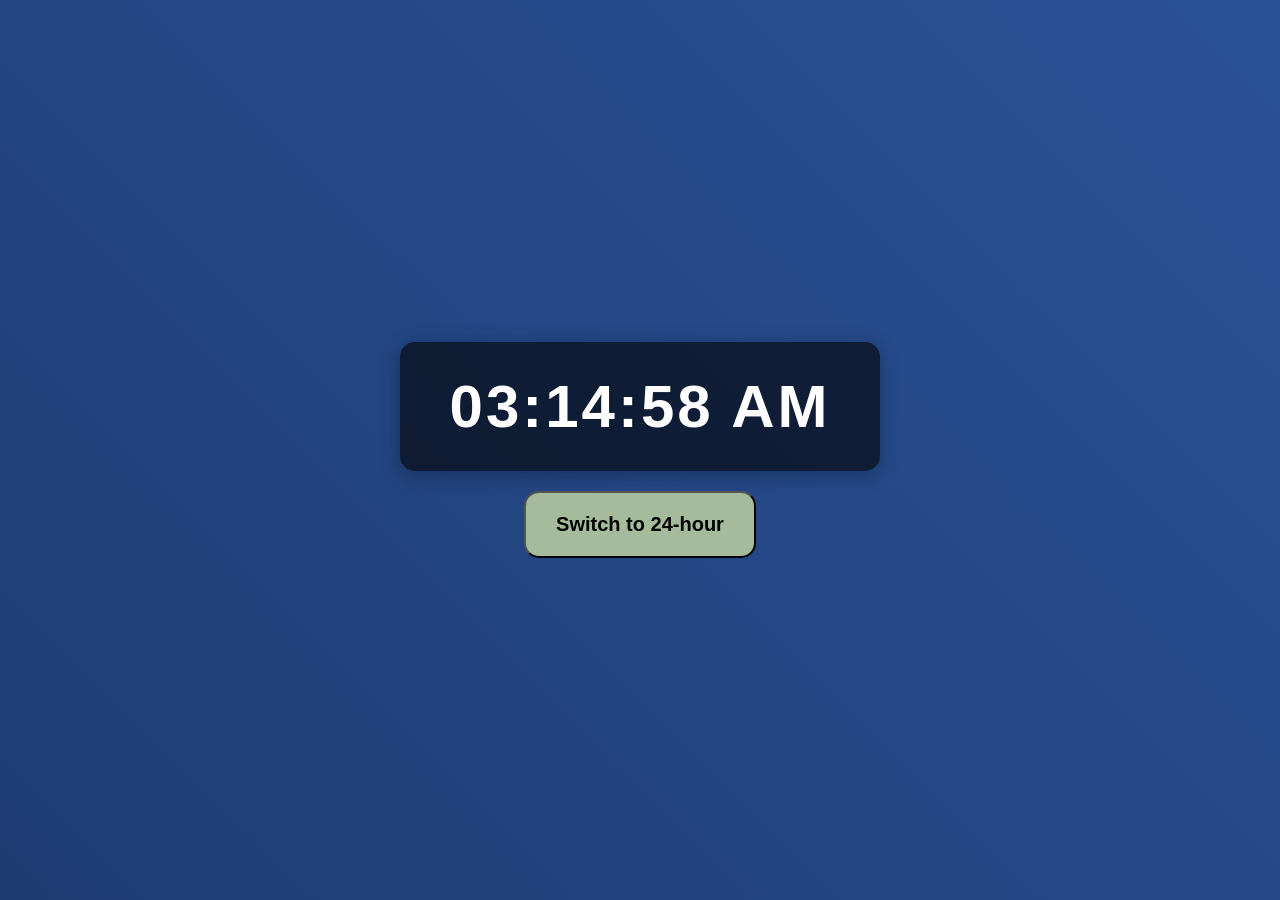
<file: Digital-Clock/index.html>
<!DOCTYPE html>
<html lang="en">
<head>
    <meta charset="UTF-8">
    <meta name="viewport" content="width=device-width, initial-scale=1.0">
    <title>Digital-Clock</title>
    <link rel="stylesheet" href="style.css">
</head>
<body>
    <div class="clock-container">
        <div id="clock">00:00:00</div>
    </div>
     <button class="change-format">Switch to 24-hour</button>
<script src="app.js"></script>
</body>
</html>
</file>
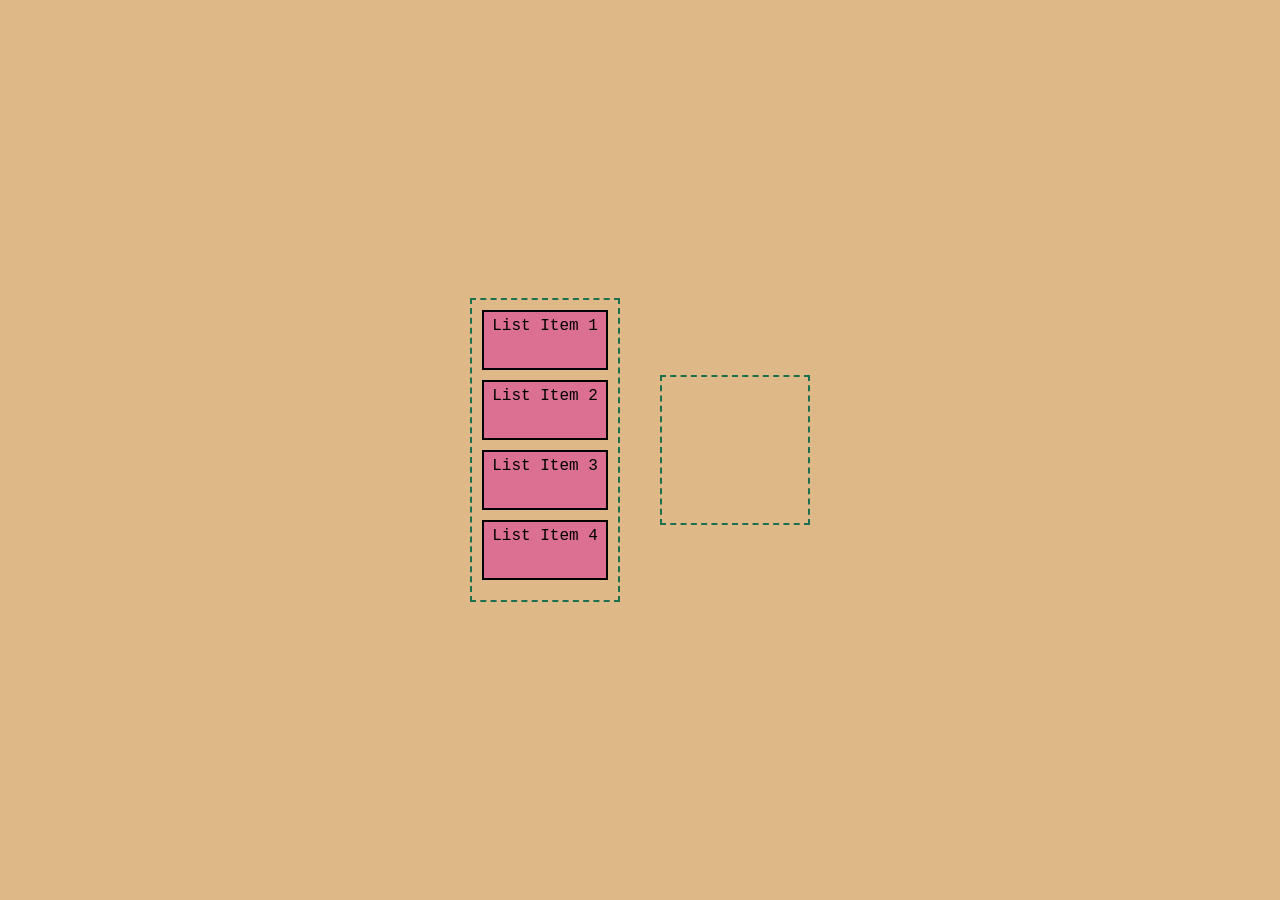
<file: Drag-and-Drop/index.html>
<!DOCTYPE html>
<html lang="en">
<head>
    <meta charset="UTF-8">
    <meta name="viewport" content="width=device-width, initial-scale=1.0">
    <title>Drag&Drop</title>
    <link rel="stylesheet" href="style.css">
</head>
<body>
    <div class="container">
        <div id="left">
            <div class="list" draggable="true">List Item 1</div>
            <div class="list" draggable="true">List Item 2</div>
            <div class="list" draggable="true">List Item 3</div>
            <div class="list" draggable="true">List Item 4</div>
        </div>
        <div id="right"></div>
    </div>

<script src="script.js"></script>
   
</body>
</html>
</file>
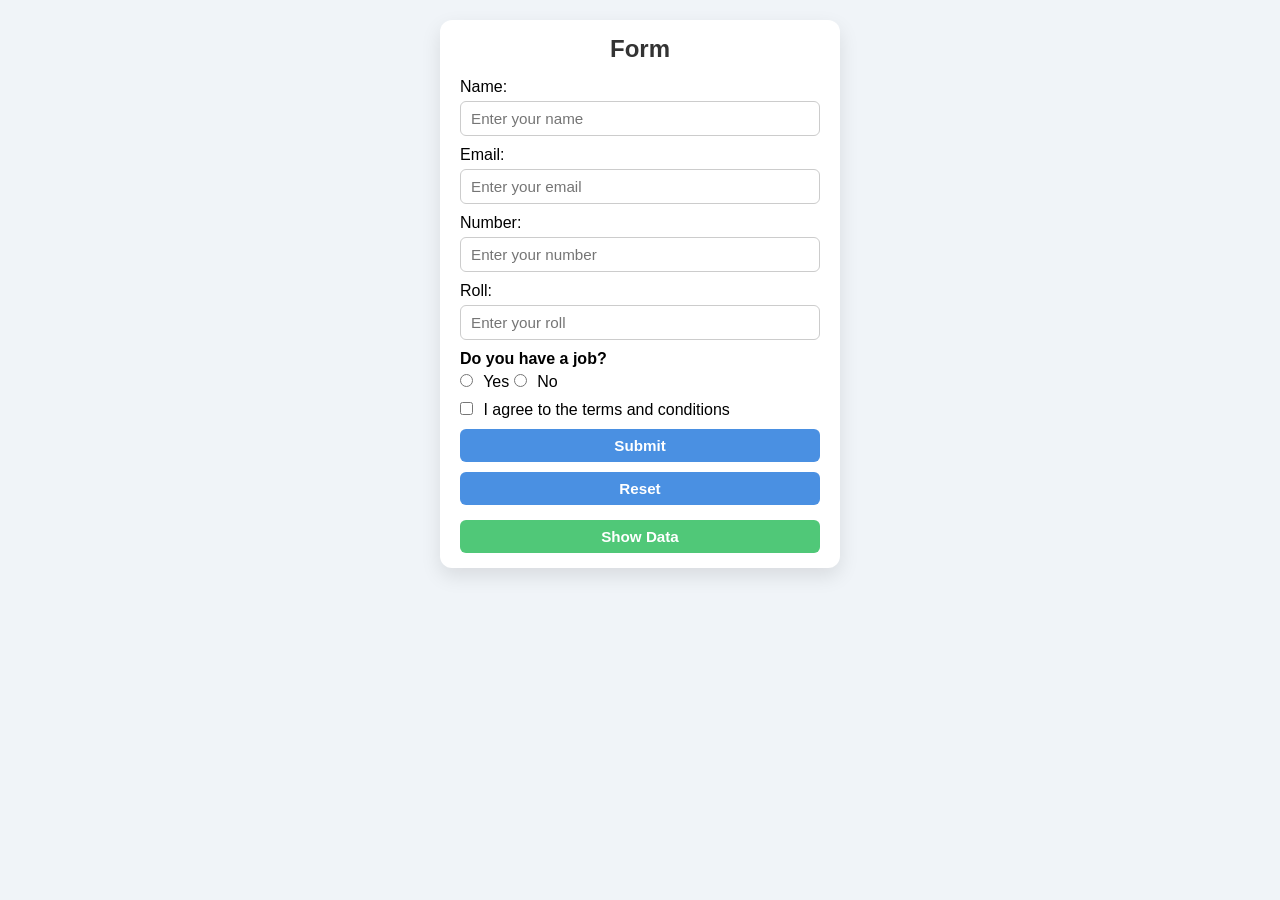
<file: form/index.html>
<!DOCTYPE html>
<html lang="en">
<head>
    <meta charset="UTF-8">
    <meta name="viewport" content="width=device-width, initial-scale=1.0">
    <title>Form</title>
    <link rel="stylesheet" href="style.css">
</head>
<body>
    <div class="container">
        <!-- Form Container -->
        <div class="formContainer">
            <h3>Form</h3>
            <form id="myForm">
                <label for="name">Name:</label>
                <input type="text" id="name" name="name" placeholder="Enter your name" required>
                
                <label for="email">Email:</label>
                <input type="email" id="email" name="email" placeholder="Enter your email" required>
                
                <label for="number">Number:</label>
                <input type="number" id="number" name="number" placeholder="Enter your number" required>
                
                <label for="roll">Roll:</label>
                <input type="number" id="roll" name="roll" placeholder="Enter your roll" required>

                <fieldset>
                    <legend>Do you have a job?</legend>
                    <label>
                        <input type="radio" name="job" value="yes" required> Yes
                    </label>
                    <label>
                        <input type="radio" name="job" value="no"> No
                    </label>
                </fieldset>

                <label>
                    <input type="checkbox" name="T&C" required> I agree to the terms and conditions
                </label>

                <button id="sub-btn" type="submit">Submit</button>
                <button id="reset-btn" type="button">Reset</button>
            </form>
        </div>

        <!-- Toggle button -->
        <button id="toggle-btn">Show Data</button>

        <!-- Result container -->
        <div class="result-container none">
            <p></p>
            <p></p>
            <p></p>
            <p></p>
            <p></p>
            <p></p>
        </div>

        <!-- Popup -->
        <div id="popup" class="popup none">
            <div class="popup-content">
                <span id="closePopup" class="close">&times;</span>
                <p id="popupMsg">Form submitted successfully!</p>
            </div>
        </div>
    </div>

    <script src="script.js"></script>
</body>
</html>
</file>
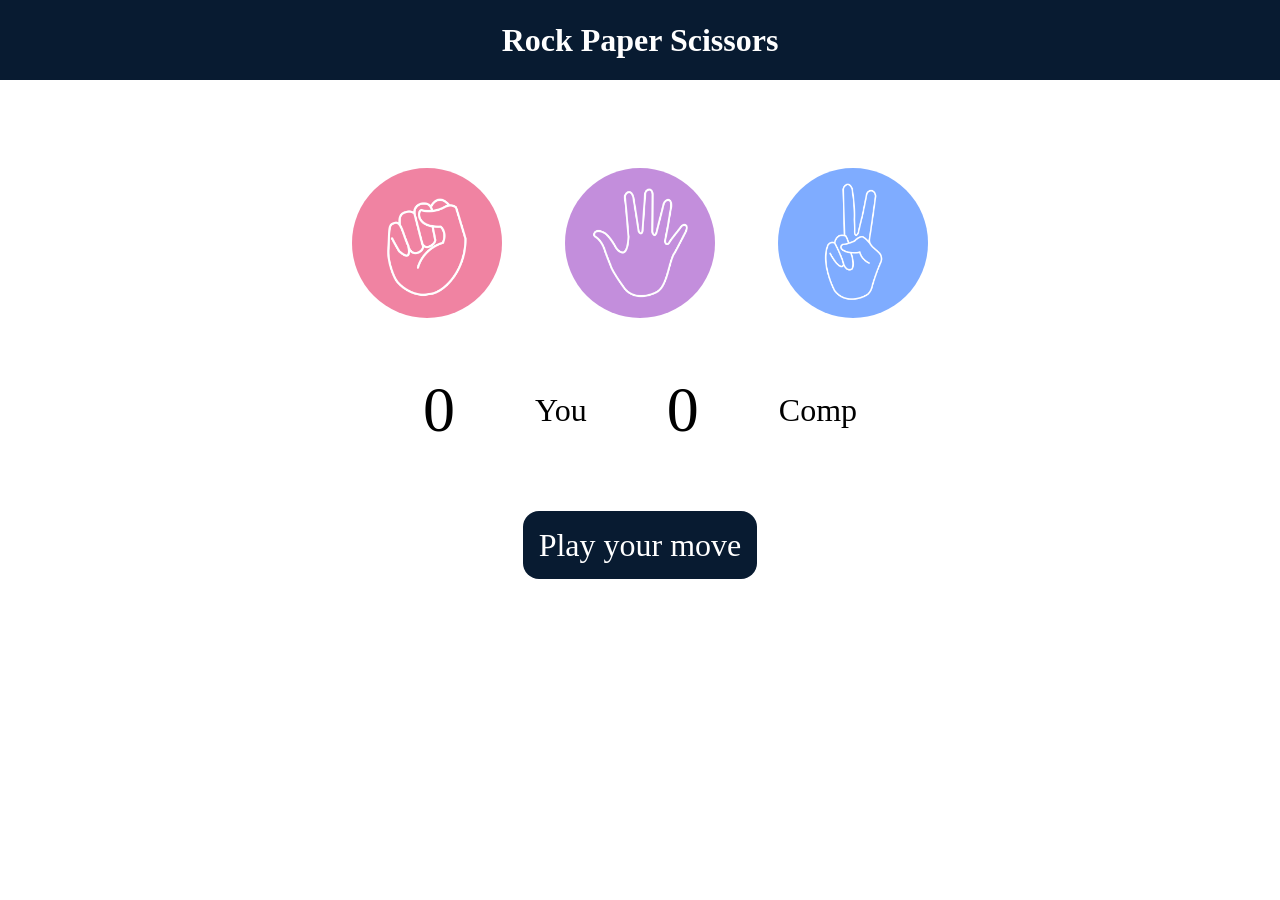
<file: rock-paper-scissor/index.html>
<!DOCTYPE html>
<html lang="en">
<head>
    <meta charset="UTF-8">
    <meta name="viewport" content="width=device-width, initial-scale=1.0">
    <title>Rock Paper Scissor</title>
    <link rel="stylesheet" href="style.css">
</head>
<body>
    <h1>Rock Paper Scissors</h1>
    <div class="choices">
        <div class="choice" id="rock">
            <img src="rock.png">
        </div>
        <div class="choice" id="paper">
            <img src="paper.png">
        </div>
        <div class="choice" id="scissors">
            <img src="scissors.png">
        </div>
    </div>
    <div class="score-board">
         <div class="score" id="user-score">0</div>
         <p>You</p>
         <div class="score" id="comp-score">0</div>
         <p>Comp</p>
    </div>
    </div>

    <div class="msg-container">
        <p id="msg">Play your move</p>
    </div>
<script src="app.js"></script>   
</body>
</html>
</file>
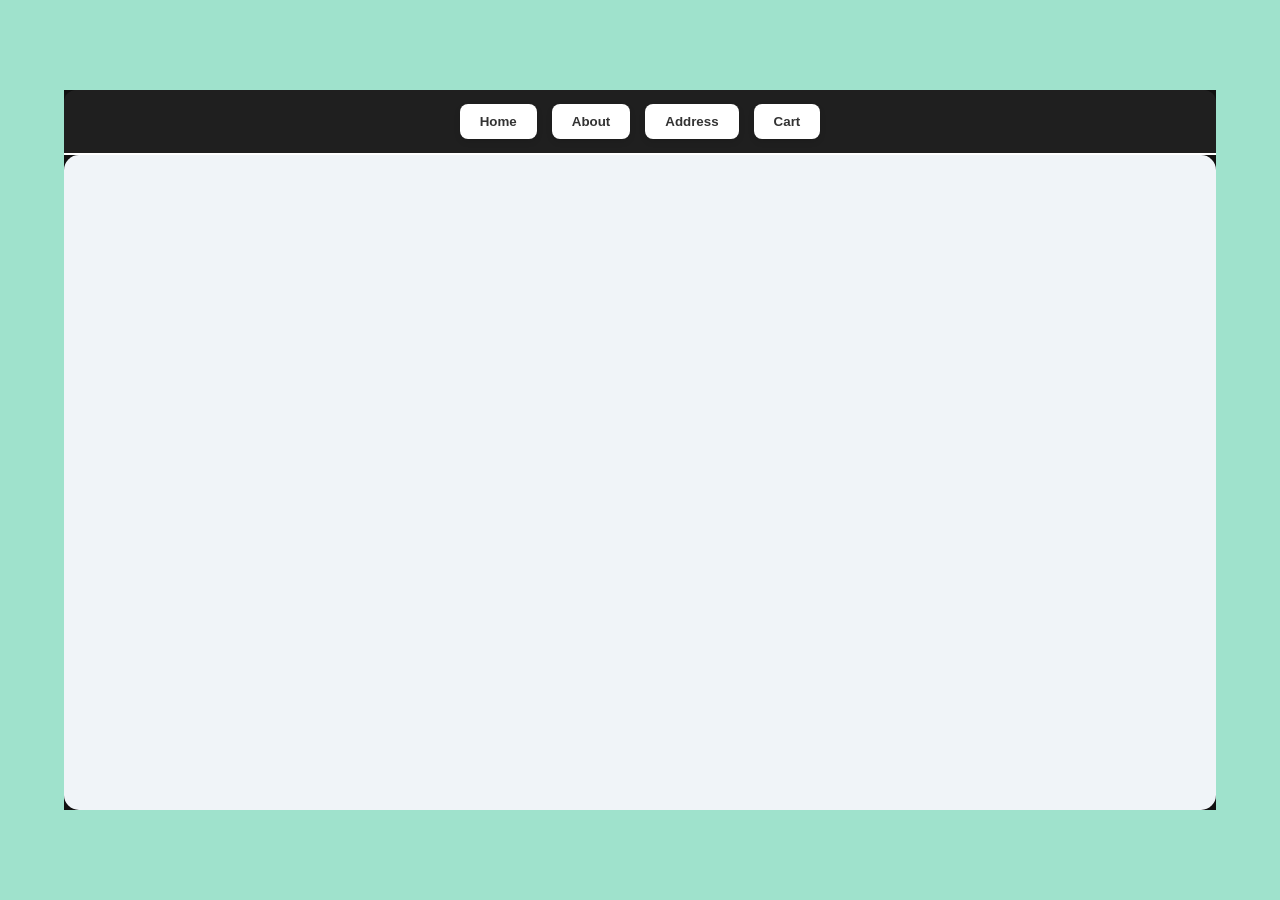
<file: tabs/index.html>
<!DOCTYPE html>
<html lang="en">
<head>
    <meta charset="UTF-8">
    <meta name="viewport" content="width=device-width, initial-scale=1.0">
    <title>Document</title>
    <link rel="stylesheet" href="style.css">
</head>
<body>
  <div class="container">

    <div class="card">

        <div class="nav">
        <button>Home</button>
        <button>About</button>
        <button>Address</button>
        <button>Cart</button>
        </div> 

    <div class="content">
      <div class="home">
        <img src="images/home.png" alt="">
        <p>home</p>
        <p>home</p>
        <p>home</p>
      </div>
      <div class="about">
        <img src="images/about.png" alt="">
       <p>about</p>
       <p>about</p>
        <p>about</p>
      </div>
      <div class="address"> 
        <img src="images/address.png" alt="">
         <p>address</p>
          <p>address</p>
          <p>address</p>
      </div>
      <div class="cart">
        <img src="images/cart.png" alt="">
         <p>cart</p>
          <p>cart</p>
           <p>cart</p>
      </div>
    </div> 

    </div>

  </div>  

<script src="app.js"></script>
</body>
</html>
</file>
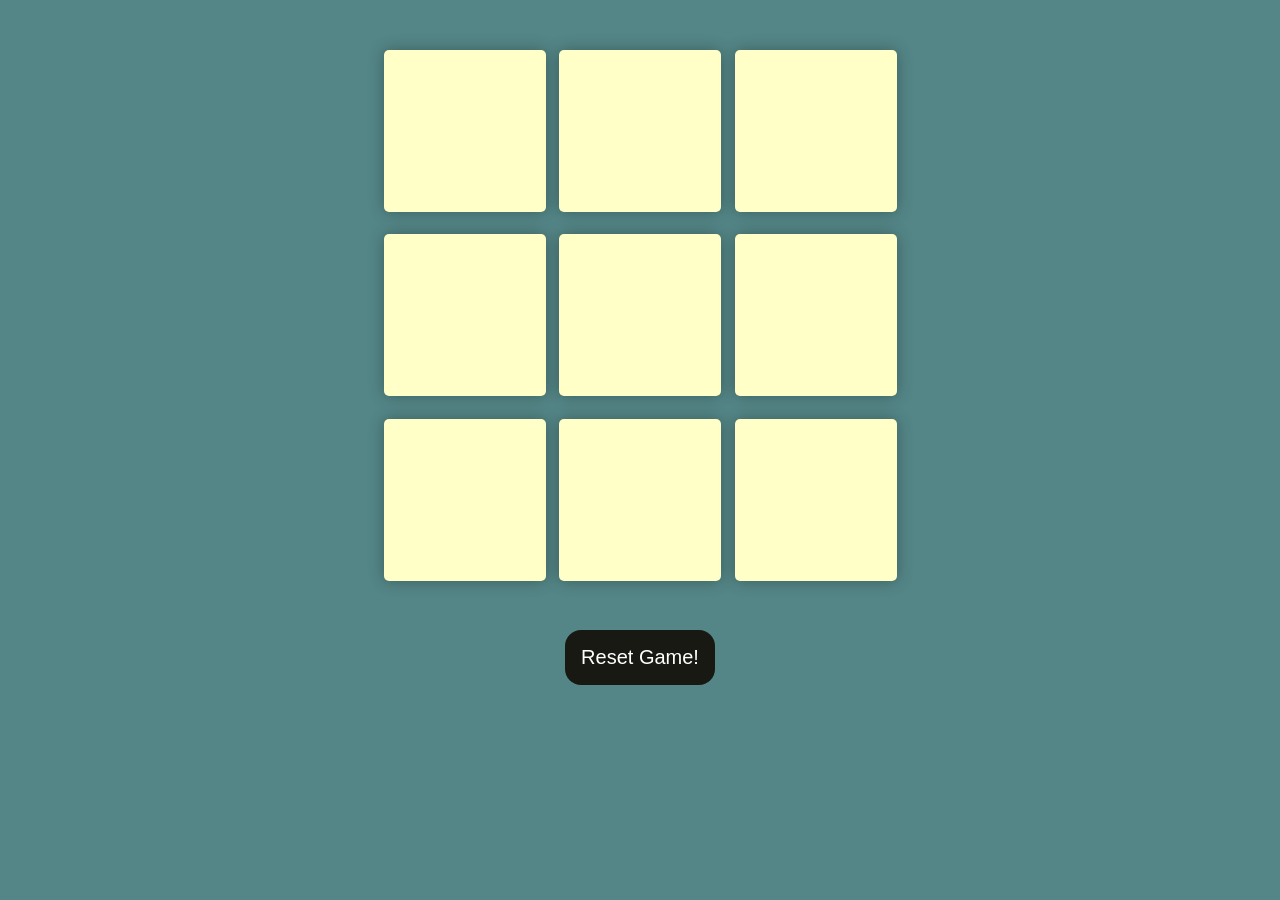
<file: tic tac toe/index.html>
<!DOCTYPE html>
<html lang="en">
<head>
    <meta charset="UTF-8">
    <meta name="viewport" content="width=device-width, initial-scale=1.0">
    <title>Tic Tac Toe</title>
    <link rel="stylesheet" href="style.css">
</head>
<body>
    <div class="msg-container hide">
        <p id="msg">Winner!</p>
        <button id="new-game">New Game!</button>
    </div>
    <main>
        <div class="container">
            <div class="game">
                <button class="box"></button>
                <button class="box"></button>
                <button class="box"></button>
                <button class="box"></button>
                <button class="box"></button>
                <button class="box"></button>
                <button class="box"></button>
                <button class="box"></button>
                <button class="box"></button>
            </div>
        </div>
        <button id="reset-game">Reset Game!</button>
    </main>
    <script src="app.js"></script>
</body>
</html>
</file>
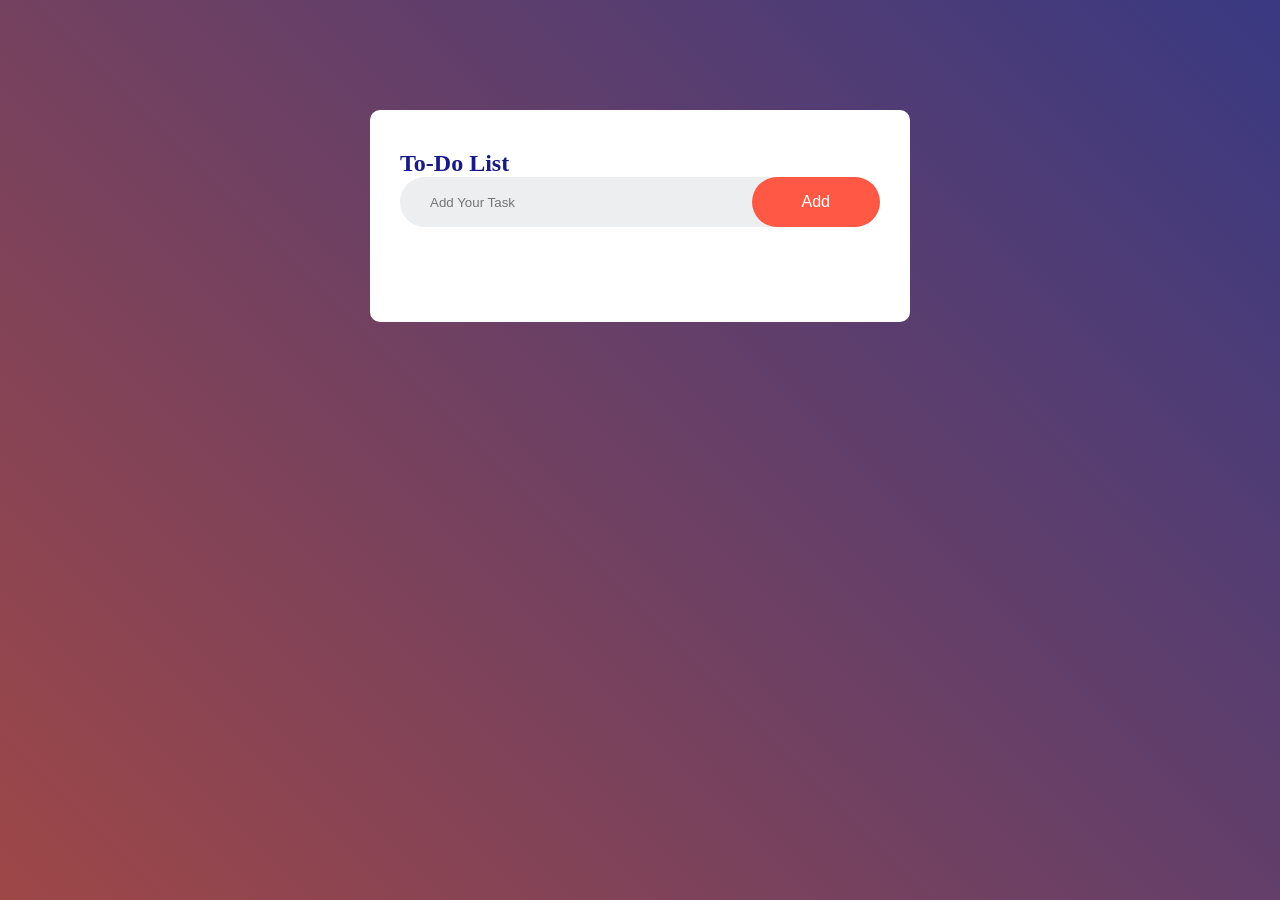
<file: todo-app/index.html>
<!DOCTYPE html>
<html lang="en">
<head>
    <meta charset="UTF-8">
    <meta name="viewport" content="width=device-width, initial-scale=1.0">
    <title>To-Do List</title>
    <link rel="stylesheet" href="style.css">
</head>
<body>
    <div class="container">
        <div class="todo-app">
            <h2>To-Do List</h2>
            <div class="row">
                <input type="text" id="input-box" placeholder="Add Your Task"> 
                <button onclick="addTask()">Add</button>
            </div>
            <div>
                <ul id="list-container">
                    <!-- <li class="checked">task 1</li>
                    <li>task 1</li>
                    <li>task 1</li> -->
                </ul>
            </div>
        </div>
    </div>

    <script src="app.js"></script>
</body>
</html>
</file>
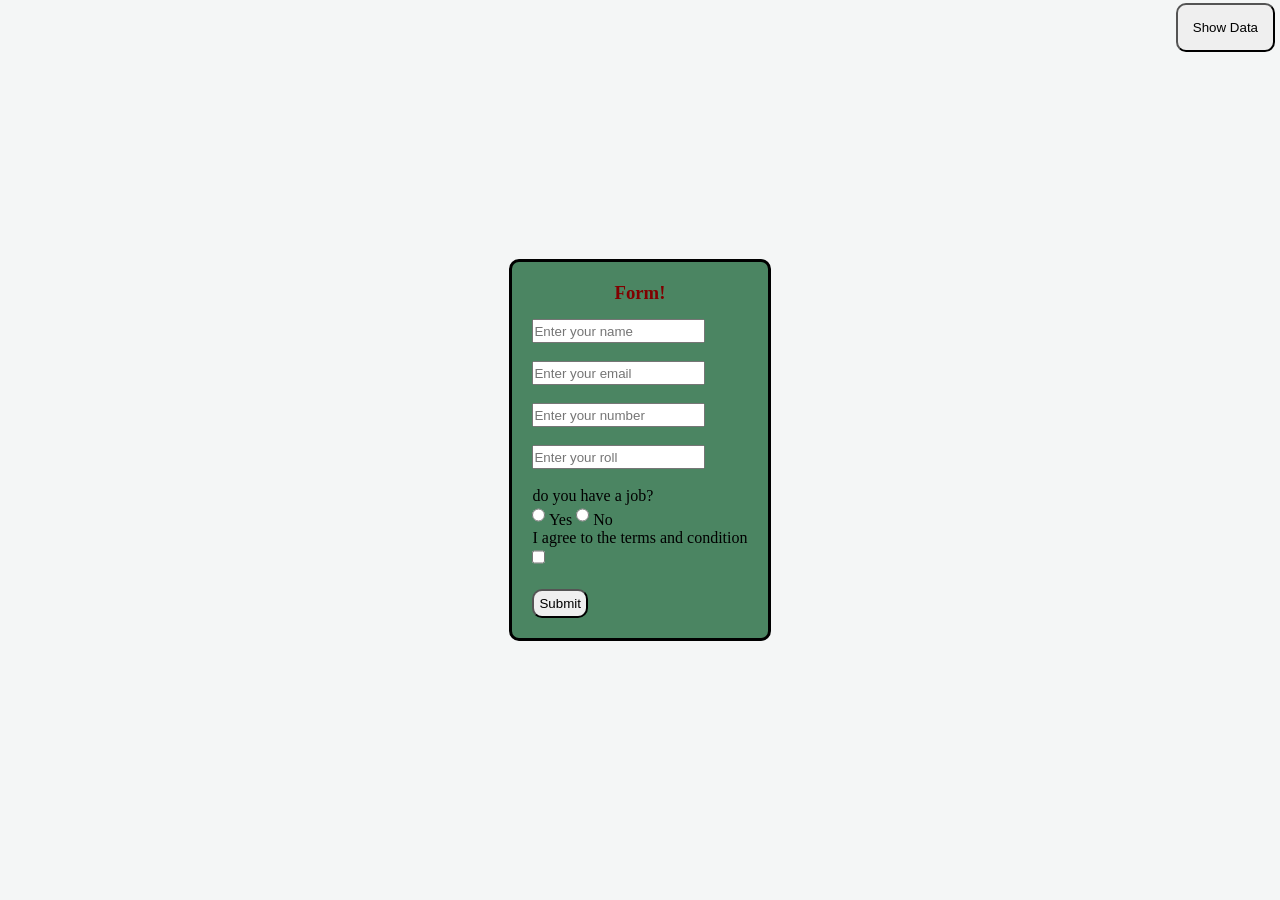
<file: form.html>
<!DOCTYPE html>
<html lang="en">
<head>
    <meta charset="UTF-8">
    <meta name="viewport" content="width=device-width, initial-scale=1.0">
    <title>Form</title>
    <link rel="stylesheet" href="form.css">
</head>
<body>
    <div class="container">
        <div class="formContainer">
        <h3>Form!</h3>
    <form id="myForm">
        <input type="text" name="name" placeholder="Enter your name">
        <br><br>
        <input type="email" name="email" placeholder="Enter your email">
        <br><br>
        <input type="number" name="number" placeholder="Enter your number">
        <br><br>
        <input type="number" name="roll" placeholder="Enter your roll">
        <br><br>
        <p>do you have a job?</p>
        <input type="radio" name="job" value="yes"> Yes
        <input type="radio" name="job" value="no"> No
        <br>
        <p>I agree to the terms and condition</p>
        <input type="checkbox" name="T&C">
        <br>
        <br>
        <button id="sub-btn" type="submit">Submit</button>
    </form>
        </div>
        <button id="toggle-btn">Show Data</button>

        <div class="result-container none">
            <p></p>
            <p></p>
            <p></p>
            <p></p>
            <p></p>
            <p></p>

        </div>
    </div>

    <script src="form.js"></script>
</body>
</html>
</file>
<file: Digital-Clock/style.css>
body {
  display: flex;
  justify-content: center;
  align-items: center;
  flex-direction: column;
  height: 100vh;
  background: linear-gradient(45deg, #1e3c72, #2a5298);
  color: white;
  font-family: "Arial", sans-serif;
  margin: 0;
}
.clock-container {
  background: rgba(0, 0, 0, 0.6);
  padding: 30px 50px;
  border-radius: 15px;
  box-shadow: 0 4px 20px rgba(0,0,0,0.3);
}
#clock {
  font-size: 60px;
  font-weight: bold;
  letter-spacing: 3px;
}
.change-format{
    padding: 20px 30px;
    margin-top: 20px;
    font-size: 20px;
    font-weight: 600;
    border-radius: 15px;
    background-color: rgb(164, 187, 156);
    cursor: pointer;
}
</file>
<file: Drag-and-Drop/style.css>
*{
    margin: 0;
    padding: 0;
    box-sizing: border-box;
    font-family: 'Courier New', Courier, monospace;
}
.container{
    background-color: burlywood;
    width: 100%;
    height: 100vh;
    display: flex;
    justify-content: center;
    align-items: center;
}

#left, #right{
    width: 150px;
    min-height: 150px;
    border: 2px dashed #1d6f51;
    /* display: inline-block;
    vertical-align: top; */
    margin: 20px;
    padding: 10px;
}
.list{
  border: 2px solid black;
  padding: 5px;
  margin-bottom: 10px;
  background-color: palevioletred;
  height: 60px;
  text-align: center;
  cursor: grab;
}
</file>
<file: form/style.css>
/* General reset */
* {
  margin: 0;
  padding: 0;
  box-sizing: border-box;
  font-family: 'Segoe UI', Tahoma, Geneva, Verdana, sans-serif;
}

body {
  background: #f0f4f8;
  display: flex;
  justify-content: center;
  align-items: flex-start;
  min-height: 100vh;
  padding: 20px 0;
}

.container {
  background: #fff;
  padding: 15px 20px; /* reduced from 25px 30px */
  border-radius: 12px;
  box-shadow: 0 8px 20px rgba(0,0,0,0.1);
  max-width: 400px;
  width: 100%;
}

h3 {
  text-align: center;
  color: #333;
  margin-bottom: 15px; /* reduced from 20px */
  font-size: 1.5rem; /* slightly smaller */
}

form input[type="text"],
form input[type="email"],
form input[type="number"] {
  width: 100%;
  padding: 8px 10px; /* slightly smaller */
  margin-top: 5px;
  margin-bottom: 10px; /* reduced from 15px */
  border-radius: 6px;
  border: 1px solid #ccc;
  font-size: 0.95rem; /* slightly smaller */
  transition: border 0.3s, box-shadow 0.3s;
}

form input:focus {
  border-color: #4a90e2;
  box-shadow: 0 0 5px rgba(74, 144, 226, 0.4);
  outline: none;
}

p {
  margin-bottom: 6px; /* reduced from 8px */
  font-weight: 500;
  color: #555;
}

input[type="radio"],
input[type="checkbox"] {
  margin-right: 6px; /* slightly smaller */
  cursor: pointer;
}

button {
  width: 100%;
  padding: 8px; /* reduced from 10px */
  margin-top: 10px; /* slightly smaller */
  border: none;
  background: #4a90e2;
  color: #fff;
  font-size: 0.95rem;
  font-weight: bold;
  border-radius: 6px;
  cursor: pointer;
  transition: background 0.3s;
}

button:hover {
  background: #357abd;
}

#toggle-btn {
  background: #50c878;
  margin-top: 15px; /* slightly smaller */
}

#toggle-btn:hover {
  background: #3da961;
}

.result-container {
  margin-top: 15px; /* slightly smaller */
  padding: 10px; /* reduced from 15px */
  border-radius: 8px;
  background: #f9f9f9;
  border: 1px solid #ddd;
}

.result-container p {
  margin: 5px 0;
  font-size: 0.95rem;
  color: #333;
}

/* Hide elements utility */
.none {
  display: none;
}


/* Popup overlay */
.popup {
    position: fixed;
    top: 0;
    left: 0;
    width: 100%;
    height: 100%;
    background: rgba(0,0,0,0.4);
    display: flex;
    justify-content: center;
    align-items: center;
    z-index: 1000;
}

/* Hide by default */
.hidden {
    display: none;
}

/* Popup content */
.popup-content {
    background: #fff;
    padding: 20px 30px;
    border-radius: 10px;
    text-align: center;
    position: relative;
    min-width: 250px;
    box-shadow: 0 5px 15px rgba(0,0,0,0.3);
}

/* Close button */
.close {
    position: absolute;
    top: 8px;
    right: 12px;
    font-size: 20px;
    cursor: pointer;
    color: #333;
    font-weight: bold;
}

.close:hover {
    color: #ff0000;
}

fieldset {
    border: none; /* removes the border */
    padding: 0;   
    margin-bottom: 10px; /* keep some spacing */
}

legend {
    font-weight: bold;
    margin-bottom: 5px; /* optional spacing */
}
</file>
<file: rock-paper-scissor/style.css>
*{
    margin: 0;
    padding: 0;
    text-align: center;
}
h1{
    background-color: #081b31;
    color: #fff;
    height: 5rem;
    line-height: 5rem;
}
.choice {
  height: 165px;
  width: 165px;
  border-radius: 50%;
  display: flex;
  justify-content: center;
  align-items: center;
}
.choice:hover {
  cursor: pointer;
  background-color: #081b31;
}
img {
  height: 150px;
  width: 150px;
  object-fit: cover;
  border-radius: 50%;
}
.choices {
  display: flex;
  justify-content: center;
  align-items: center;
  gap: 3rem;
  margin-top: 5rem;
}
.score-board {
  display: flex;
  justify-content: center;
  align-items: center;
  font-size: 2rem;
  margin-top: 3rem;
  gap: 5rem;
}
#user-score,
#comp-score {
  font-size: 4rem;
}
.msg-container {
  margin-top: 5rem;
}
#msg {
  background-color: #081b31;
  color: #fff;
  font-size: 2rem;
  display: inline;
  padding: 1rem;
  border-radius: 1rem;
}
</file>
<file: tabs/style.css>
*{
    margin: 0;
    padding: 0;
    box-sizing: border-box;
}
.container{
    height: 100vh;
    width: 100vw;
    background-color: rgb(159, 226, 204);
    display: flex;
    justify-content: center;
    align-items: center;
}

.card{
    height: 80%;
    width: 90%; 
    background-color: #111;
    overflow: hidden;
    display: flex;
    flex-direction: column;
   
}
.nav {
    height: 65px;
    display: flex;
    align-items: center;
    justify-content: center;
    gap: 15px; /* space between buttons */
    background-color: #1f1f1f;
    border-bottom: 2px solid #fff;
    border-radius: 12px 12px 0 0;
}

.nav button {
    padding: 10px 20px;
    border: none;
    border-radius: 8px;
    background-color: #ffffff;
    color: #333;
    font-weight: 600;
    font-family: Arial, sans-serif;
    cursor: pointer;
    transition: all 0.2s ease;
    box-shadow: 0 3px 6px rgba(0,0,0,0.1);
}

.nav button:hover {
    background-color: #4dd0e1; /* subtle teal highlight */
    color: #fff;
    transform: translateY(-2px);
    box-shadow: 0 6px 12px rgba(0,0,0,0.15);
}

/* Optional: active button style if you want to mark selected section */
.nav button.active {
    background-color: #00acc1;
    color: #fff;
    box-shadow: 0 6px 12px rgba(0,0,0,0.2);
}

.content {
    background-color: #f0f4f8;
    border-radius: 15px;
    flex: 1;
    display: flex;
    align-items: center;
    justify-content: center;
    padding: 20px;
    gap: 20px; /* spacing between sections if needed */
}

/* Common style for all sections */
.content > div {
    display: none; /* hidden by default */
    width: 300px;
    min-height: 200px;
    border-radius: 12px;
    padding: 20px;
    box-shadow: 0 5px 15px rgba(0,0,0,0.1);
    transition: transform 0.2s, box-shadow 0.2s;
    text-align: center;
    font-family: Arial, sans-serif;
    font-size: 16px;
    color: #333;
    cursor: default;
}

/* Different background colors for each section */
.home {
    background-color: #ffe4b5; /* blanchedalmond */
}
.about {
    background-color: #b0e0e6; /* powderblue */
}
.address {
    background-color: #98fb98; /* palegreen */
}
.cart {
    background-color: #ffb6c1; /* lightpink */
}

/* Hover effect for nicer feel */
.content > div:hover {
    transform: translateY(-5px);
    box-shadow: 0 10px 25px rgba(0,0,0,0.15);
}
.content > div img {
    width: 100%;       /* make image fill the section width */
    height: auto;      /* keep aspect ratio */
    border-radius: 10px;
    margin-bottom: 10px; /* spacing below image */
    object-fit: cover;    /* crops nicely if needed */
}
</file>
<file: tic tac toe/style.css>
*{
    margin: 0;
    padding: 0;
}
body {
  background-color: #548687;
  text-align: center;
 
}
.container{
   height: 70vh;
    display: flex;
    justify-content: center;
    align-items: center;
}
.game{
    height: 60vh;
    width: 60vh;
    display: flex;
    justify-content: center;
    align-items: center;
    flex-wrap: wrap;
    gap: 1.5vh;
}
.box{
    height: 18vh;
    width: 18vh;
    border: none;
    border-radius: 5px;
    box-shadow: 0 0 1rem rgba(0, 0, 0, 0.3);
    font-size: 8vmin;
    color: #b0413e;
    background-color: #ffffc7;
}
#reset-game, #new-game{
    padding: 1rem;
    font-size: 1.25rem;
    background-color: #191913;
    color: #fff;
    border-radius: 1rem;
    border: none;
}
#msg {
  color: #ffffc7;
  font-size: 5vh;
}
.msg-container {
  height: 100vmin;
  display: flex;
  justify-content: center;
  align-items: center;
  flex-direction: column;
  gap: 4rem;
}

.hide {
  display: none;
}
</file>
<file: todo-app/style.css>
*{
    margin:0;
    padding: 0;
    box-sizing: border-box;
}
.container{
    width: 100%;
    min-height: 100vh;
    background: linear-gradient(45deg, rgb(158, 71, 71), rgb(57, 57, 130));
    padding: 10px;
}
.todo-app{
    width: 100%;
    max-width: 540px;
    background-color: white;
    margin: 100px auto 20px;
    padding: 40px 30px 70px;
    border-radius: 10px;
}
.todo-app h2{
    color: rgb(25, 25, 136);
    display: flex;
    align-items: center;
}
.row{
    display: flex;
    align-items: center;
    justify-content: space-between;
    background-color: #edeef0;
    border-radius: 30px;
    padding-left: 20px;
    margin-bottom: 25px;

}
input{
    flex: 1;
    border: none;
    outline: none;
    background: transparent;
    padding: 10px;
    font-weight: 14px;
}
button{
    border: none;
    outline: none;
    padding: 16px 50px;
    background-color: #ff5945;
    color: rgb(255, 255, 255);
    font-size: 16px;
    cursor: pointer;
    border-radius: 40px;
}
ul li{
    list-style: none;
    font-size: 17px;
    padding: 12px 8px 12px 50px;
    user-select: none;
    cursor: pointer;
    position: relative;
}
ul li::before{
    content: '';
    position: absolute;
    height: 25px;
    width: 25px;
    border-radius: 50%;
    background-image: url('unchecked-10.png');
    background-size: cover;
    background-position: center;
    top: 10px;
    left: 8px;

}
ul li.checked{
    color: #555;
    text-decoration: line-through;
}
ul li.checked::before{
    background-image: url('tick-mark_2143150.png');
}
ul li span{
    position: absolute;
    right: 0;
    top: 5px;
    width: 40px;
    height: 40px;
    font-size: 22px;
    color: #555;
    line-height: 40px;
    text-align: center;
    border-radius: 50%;
}
ul li span:hover{
    background-color: #edeef0;
}
</file>
<file: form.css>
*{
    margin: 0;
    padding: 0;
}
.container{
    background-color: rgb(244, 246, 246);
    height: 100vh;
    width: 100vw;
    display: flex;
    justify-content: center;
    align-items: center;
    position: relative;
}
.formContainer{
    border: 3px solid black;
    padding: 20px;
    background-color: rgb(75, 133, 98);
    border-radius: 10px;
    
}
h3{
   margin-bottom: 15px;
   text-align: center;
   color: maroon;
  
}
input{
   height: 20px;
   
}
#toggle-btn{
    position: absolute;
    top: 0;
    right: 0;
    padding: 15px;
    margin-top: 3px;
    margin-right: 5px;
    font-weight: 400;
    border-radius: 10px;

}
.none{
    display: none;
}
.result-container{
    border: 5px solid black;
    padding: 20px;
    background-color: beige;
    border-radius: 10px;   
}
#sub-btn{
    padding: 5px;
    border-radius: 10px;
}
</file>
